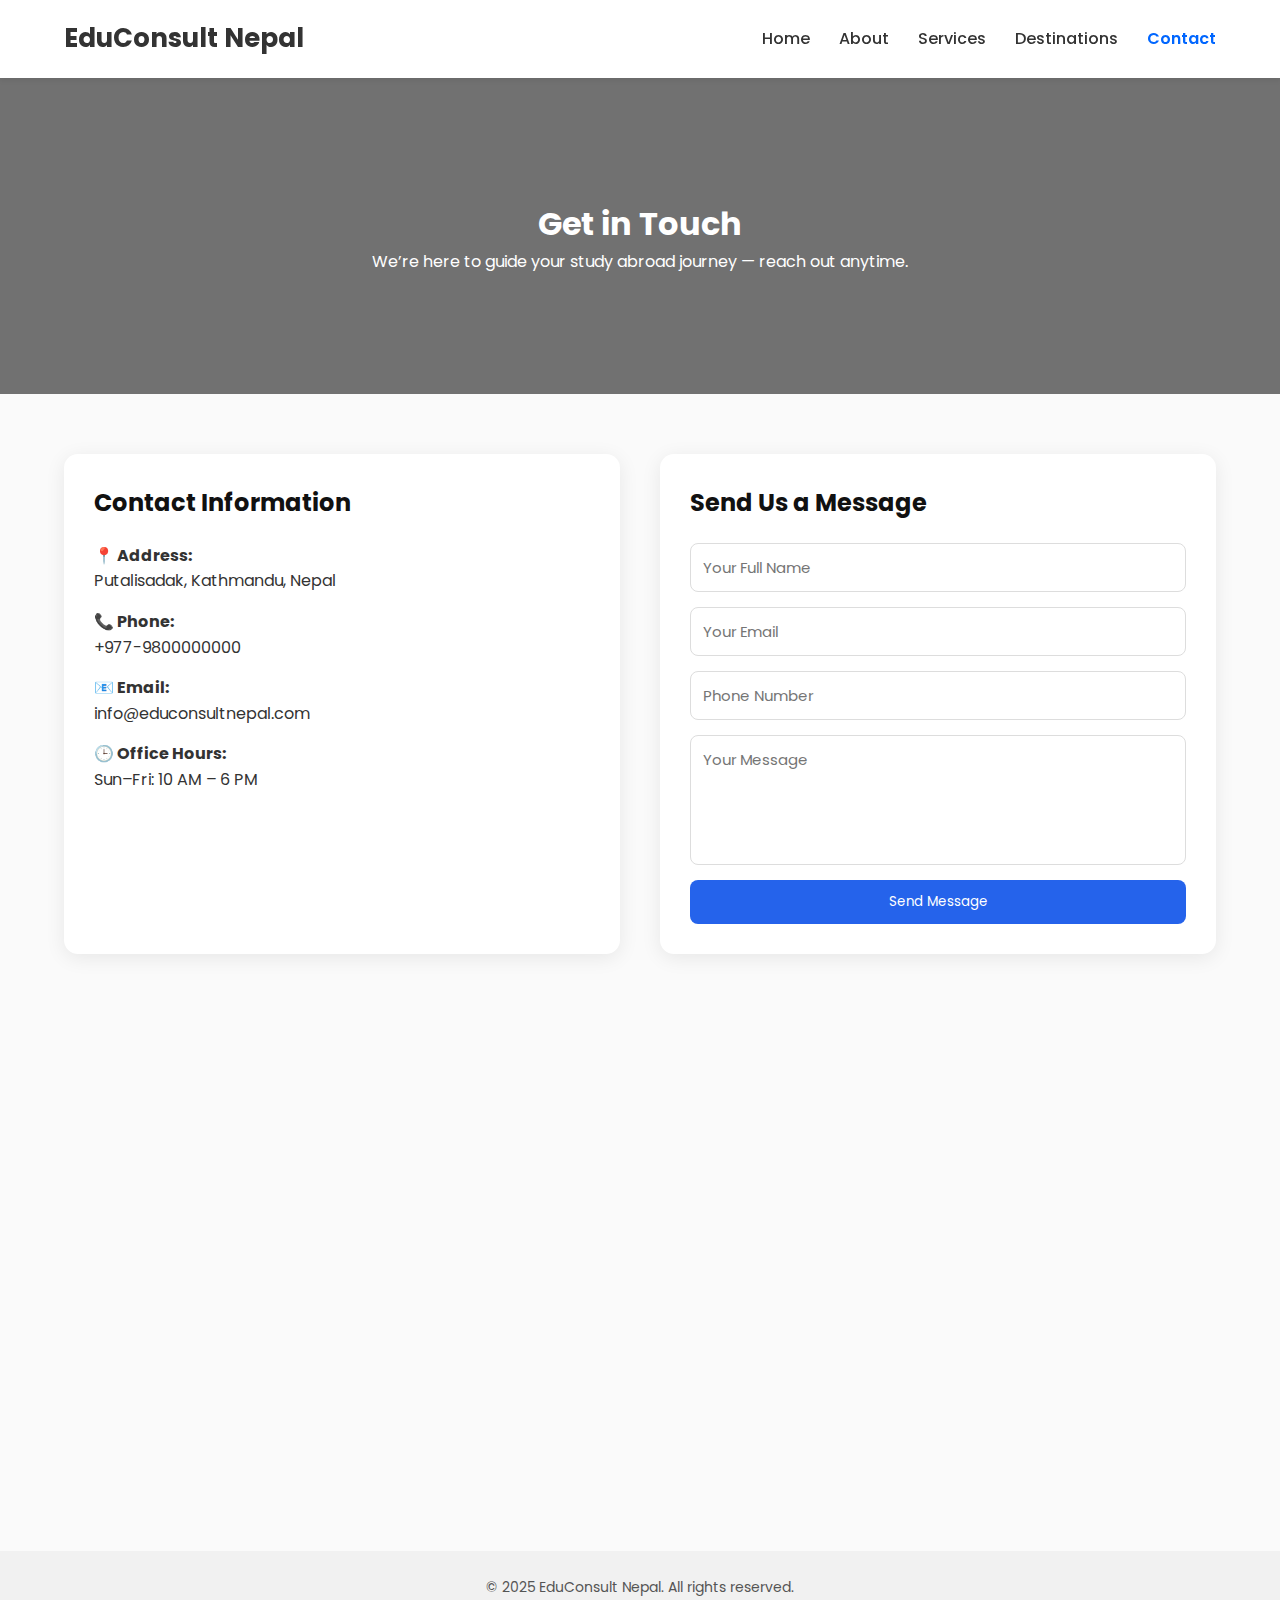
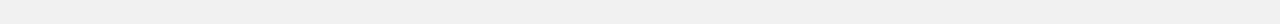
<file: contact.html>
<!DOCTYPE html>
<html lang="en">
  <head>
    <meta charset="UTF-8" />
    <meta name="viewport" content="width=device-width, initial-scale=1.0" />
    <title>Contact – EduConsult Nepal</title>
    <link rel="stylesheet" href="style.css" />
  </head>

  <body>
    <!-- Navbar -->
    <header>
      <div class="container nav-container">
        <h2 class="logo">EduConsult Nepal</h2>
        <nav>
          <a href="index.html">Home</a>
          <a href="about.html">About</a>
          <a href="services.html">Services</a>
          <a href="destination.html">Destinations</a>
          <a class="active" href="contact.html">Contact</a>
        </nav>
      </div>
    </header>

    <!-- Contact Hero -->
    <section class="contact-hero">
      <div class="container">
        <h1>Get in Touch</h1>
        <p>
          We’re here to guide your study abroad journey — reach out anytime.
        </p>
      </div>
    </section>

    <!-- Contact Section -->
    <section class="contact-section container">
      <div class="contact-info">
        <h2>Contact Information</h2>

        <p>
          <strong>📍 Address:</strong><br />
          Putalisadak, Kathmandu, Nepal
        </p>

        <p>
          <strong>📞 Phone:</strong><br />
          +977-9800000000
        </p>

        <p>
          <strong>📧 Email:</strong><br />
          info@educonsultnepal.com
        </p>

        <p>
          <strong>🕒 Office Hours:</strong><br />
          Sun–Fri: 10 AM – 6 PM
        </p>
      </div>

      <div class="contact-form">
        <h2>Send Us a Message</h2>

        <form>
          <input type="text" placeholder="Your Full Name" required />
          <input type="email" placeholder="Your Email" required />
          <input type="text" placeholder="Phone Number" required />
          <textarea placeholder="Your Message" required></textarea>
          <button type="submit">Send Message</button>
        </form>
      </div>
    </section>

    <!-- Google Map -->
    <section class="map-section">
      <iframe
        src="https://www.google.com/maps/embed?pb=!1m18!1m12!1m3!1d3532.137722733312!2d85.32714687465596!3d27.71201437619179!2m3!1f0!2f0!3f0!3m2!1i1024!2i768!4f13.1!3m3!1m2!1s0x39eb197e0d4a02f1%3A0xb150e6b0c2eec2a2!2sPutalisadak%2C%20Kathmandu!5e0!3m2!1sen!2snp!4v1700000000000"
        allowfullscreen=""
        loading="lazy"
      >
      </iframe>
    </section>

    <!-- Footer -->
    <footer>
      <p>© 2025 EduConsult Nepal. All rights reserved.</p>
    </footer>
  </body>
</html>
</file>
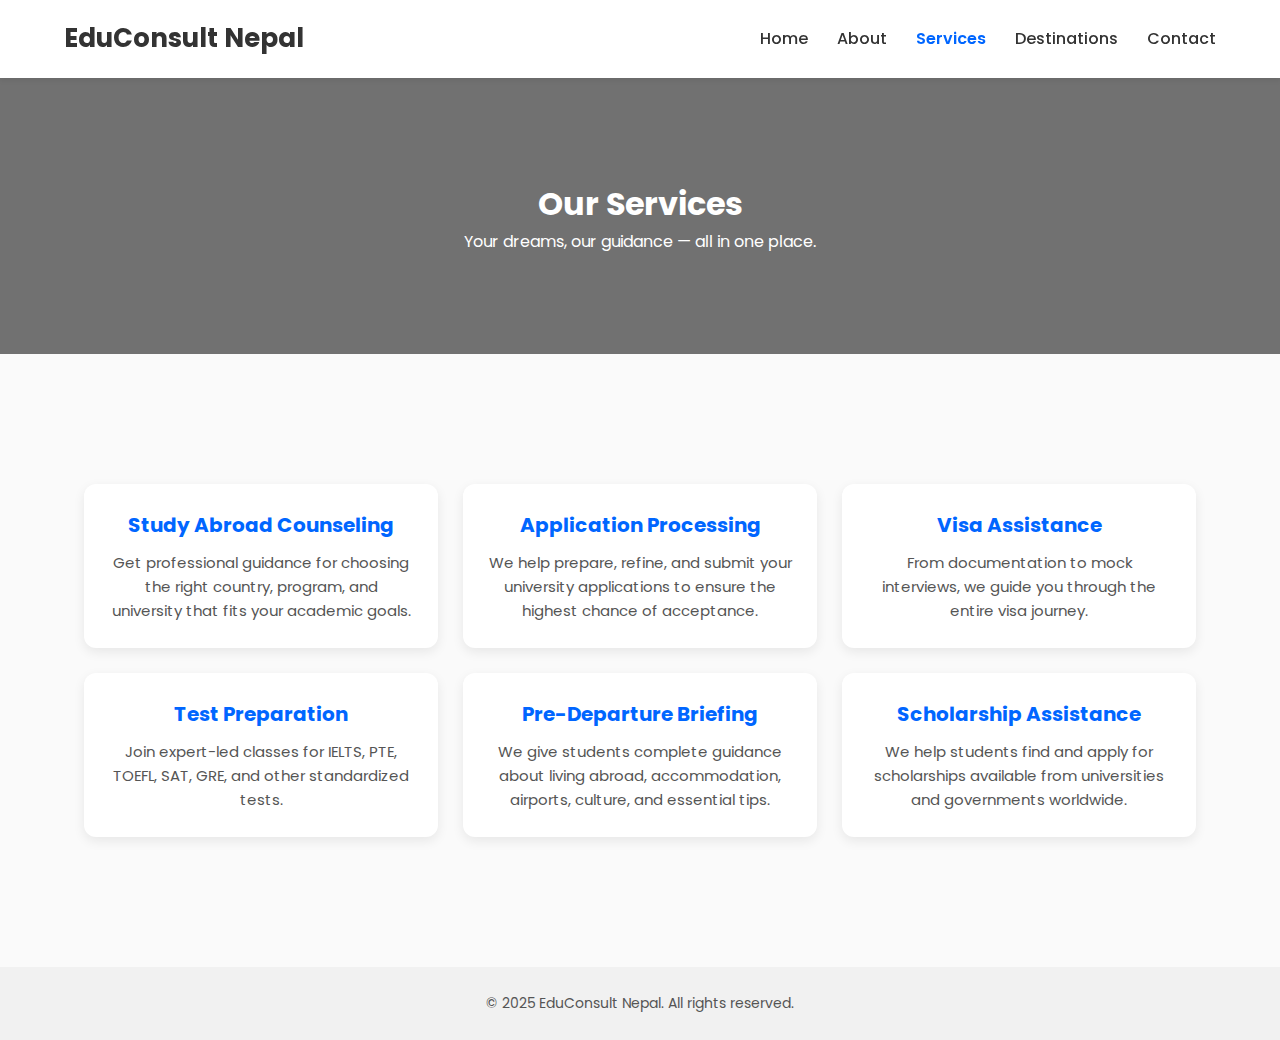
<file: services.html>
<!DOCTYPE html>
<html lang="en">
  <head>
    <meta charset="UTF-8" />
    <meta name="viewport" content="width=device-width, initial-scale=1.0" />
    <title>Services - EduConsult Nepal</title>
    <link rel="stylesheet" href="style.css" />
  </head>
  <body>
    <!-- Navbar -->
    <header>
      <div class="container nav-container">
        <h2 class="logo">EduConsult Nepal</h2>
        <nav>
          <a href="index.html">Home</a>
          <a href="about.html">About</a>
          <a class="active" href="services.html">Services</a>
          <a href="destination.html">Destinations</a>
          <a href="contact.html">Contact</a>
        </nav>
      </div>
    </header>

    <!-- Services Hero -->
    <section class="page-hero">
      <div class="container">
        <h1>Our Services</h1>
        <p>Your dreams, our guidance — all in one place.</p>
      </div>
    </section>

    <!-- Services Section -->
    <section class="services-page container">
      <div class="service-card">
        <h3>Study Abroad Counseling</h3>
        <p>
          Get professional guidance for choosing the right country, program, and
          university that fits your academic goals.
        </p>
      </div>

      <div class="service-card">
        <h3>Application Processing</h3>
        <p>
          We help prepare, refine, and submit your university applications to
          ensure the highest chance of acceptance.
        </p>
      </div>

      <div class="service-card">
        <h3>Visa Assistance</h3>
        <p>
          From documentation to mock interviews, we guide you through the entire
          visa journey.
        </p>
      </div>

      <div class="service-card">
        <h3>Test Preparation</h3>
        <p>
          Join expert-led classes for IELTS, PTE, TOEFL, SAT, GRE, and other
          standardized tests.
        </p>
      </div>

      <div class="service-card">
        <h3>Pre-Departure Briefing</h3>
        <p>
          We give students complete guidance about living abroad, accommodation,
          airports, culture, and essential tips.
        </p>
      </div>

      <div class="service-card">
        <h3>Scholarship Assistance</h3>
        <p>
          We help students find and apply for scholarships available from
          universities and governments worldwide.
        </p>
      </div>
    </section>

    <!-- Footer -->
    <footer>
      <p>© 2025 EduConsult Nepal. All rights reserved.</p>
    </footer>
  </body>
</html>
</file>
<file: style.css>
@import url("https://fonts.googleapis.com/css2?family=Poppins:wght@300;400;500;600;700&display=swap");

* {
  margin: 0;
  padding: 0;
  box-sizing: border-box;
  font-family: "Poppins", sans-serif;
}

body {
  background: #f8f9fa;
  color: #333;
}

/* NAVBAR */
header {
  background: #fff;
  box-shadow: 0 2px 8px rgba(0, 0, 0, 0.08);
}

.navbar {
  max-width: 1200px;
  margin: auto;
  padding: 18px 20px;
  display: flex;
  justify-content: space-between;
  align-items: center;
}

.logo {
  font-size: 26px;
  font-weight: 600;
}
.logo span {
  color: #007bff;
}

.nav-links {
  display: flex;
  gap: 25px;
  list-style: none;
}

.nav-links a {
  text-decoration: none;
  color: #333;
  font-weight: 500;
}
.nav-links a:hover {
  color: #007bff;
}

/* HERO */
.hero {
  max-width: 1200px;
  margin: 60px auto;
  padding: 20px;
  display: flex;
  align-items: center;
  gap: 50px;
}

.hero-text h1 {
  font-size: 3rem;
  font-weight: 700;
}
.hero-text p {
  margin: 15px 0;
  color: #555;
  max-width: 450px;
}

.cta-btn {
  display: inline-block;
  padding: 12px 25px;
  background: #007bff;
  color: #fff;
  border-radius: 6px;
  text-decoration: none;
  margin-top: 10px;
  font-weight: 600;
}
.cta-btn:hover {
  background: #0059cf;
}

.hero-img img {
  width: 100%;
  border-radius: 14px;
  box-shadow: 0 4px 20px rgba(0, 0, 0, 0.1);
}

/* SECTIONS */
section {
  padding: 70px 20px;
}

/* SERVICES */
.services h2,
.destinations h2,
.why-us h2,
.testimonials h2,
.contact-cta h2 {
  text-align: center;
  margin-bottom: 40px;
  font-size: 2.2rem;
}

.service-grid {
  display: grid;
  grid-template-columns: repeat(4, 1fr);
  gap: 25px;
  max-width: 1200px;
  margin: auto;
}

.service-card {
  background: #fff;
  padding: 25px;
  border-radius: 10px;
  text-align: center;
  box-shadow: 0 2px 12px rgba(0, 0, 0, 0.08);
}

/* DESTINATIONS */
.dest-grid {
  display: grid;
  grid-template-columns: repeat(4, 1fr);
  gap: 25px;
  max-width: 1200px;
  margin: auto;
}

.dest-card img {
  width: 100%;
  height: 180px;
  border-radius: 10px;
  object-fit: cover;
}
.dest-card h3 {
  text-align: center;
  margin-top: 10px;
}

/* WHY US */
.why-grid {
  max-width: 1000px;
  margin: auto;
  display: grid;
  grid-template-columns: repeat(3, 1fr);
  gap: 25px;
}

.why-box {
  background: #fff;
  padding: 25px;
  border-radius: 10px;
  box-shadow: 0 2px 12px rgba(0, 0, 0, 0.08);
  text-align: center;
}

/* TESTIMONIALS */
.testi-grid {
  max-width: 1000px;
  margin: auto;
  display: grid;
  grid-template-columns: repeat(3, 1fr);
  gap: 25px;
}

.testi-card {
  background: #fff;
  padding: 25px;
  border-radius: 10px;
  box-shadow: 0 2px 12px rgba(0, 0, 0, 0.08);
  font-style: italic;
}
.testi-card span {
  display: block;
  margin-top: 10px;
  color: #007bff;
  font-weight: 600;
}

/* CONTACT CTA */
.contact-cta {
  text-align: center;
  background: #e7f1ff;
}

.contact-cta p {
  margin: 10px 0 20px;
}

/* FOOTER */
footer {
  background: #111;
  color: #eee;
  text-align: center;
  padding: 20px;
}

/* RESPONSIVE */
@media (max-width: 900px) {
  .hero {
    flex-direction: column-reverse;
    text-align: center;
  }

  .service-grid,
  .dest-grid,
  .why-grid,
  .testi-grid {
    grid-template-columns: 1fr 1fr;
  }
}

@media (max-width: 600px) {
  .service-grid,
  .dest-grid,
  .why-grid,
  .testi-grid {
    grid-template-columns: 1fr;
  }

  .nav-links {
    display: none; /* later we can add hamburger menu */
  }
}

/* ABOUT PAGE */
.about-hero {
  background: url("https://images.unsplash.com/photo-1522071820081-009f0129c71c?w=1500")
    center/cover;
  padding: 120px 20px;
  text-align: center;
  color: #fff;
}

.about-hero-text h1 {
  font-size: 3rem;
  font-weight: 700;
}

.about-section {
  padding: 70px 20px;
}

.about-container {
  max-width: 1200px;
  margin: auto;
  display: flex;
  align-items: center;
  gap: 40px;
}

.about-left h2 {
  font-size: 2rem;
  margin-bottom: 15px;
}

.about-left p {
  margin-bottom: 12px;
  color: #444;
  line-height: 1.7;
}

.about-right img {
  width: 100%;
  border-radius: 12px;
  box-shadow: 0 4px 20px rgba(0, 0, 0, 0.1);
}

/* Mission & Vision */
.mission {
  background: #eef5ff;
  padding: 80px 20px;
  text-align: center;
}

.mission-grid {
  max-width: 1000px;
  margin: 40px auto 0;
  display: grid;
  grid-template-columns: 1fr 1fr;
  gap: 25px;
}

.mission-box {
  background: #fff;
  padding: 30px;
  border-radius: 12px;
  box-shadow: 0 3px 12px rgba(0, 0, 0, 0.08);
}

/* Responsive About Page */
@media (max-width: 900px) {
  .about-container {
    flex-direction: column;
    text-align: center;
  }

  .mission-grid {
    grid-template-columns: 1fr;
  }
}

/* SERVICES PAGE */ /* ====== Global Reset ====== */
* {
  margin: 0;
  padding: 0;
  box-sizing: border-box;
  font-family: "Poppins", sans-serif;
}

body {
  background: #fafafa;
  color: #333;
  line-height: 1.6;
}

/* ====== Container ====== */
.container {
  width: 90%;
  max-width: 1200px;
  margin: auto;
}

/* ====== Navbar ====== */
header {
  background: white;
  padding: 18px 0;
  box-shadow: 0 2px 6px rgba(0, 0, 0, 0.08);
  position: sticky;
  top: 0;
  z-index: 100;
}

.nav-container {
  display: flex;
  justify-content: space-between;
  align-items: center;
}

.logo {
  font-size: 26px;
  font-weight: 700;
  color: #333;
}

nav a {
  margin-left: 25px;
  text-decoration: none;
  color: #333;
  font-weight: 500;
  transition: 0.3s ease-in-out;
}

nav a:hover {
  color: #0066ff;
}

nav a.active {
  color: #0066ff;
  font-weight: 600;
}

.page-hero {
  position: relative;
  background: url("https://images.unsplash.com/photo-1523050854058-8df90110c9f1?auto=format&fit=crop&w=1350&q=80")
    center/cover no-repeat;
  padding: 100px 0;
  text-align: center;
  color: white;
}

/* Dark overlay */
.page-hero::before {
  content: "";
  position: absolute;
  top: 0;
  left: 0;
  width: 100%;
  height: 100%;
  background: rgba(0, 0, 0, 0.55); /* adjust darkness */
  z-index: 1;
}

/* Bring text above overlay */
.page-hero h1,
.page-hero p {
  position: relative;
  z-index: 2;
}

/* ====== Services Page ====== */
.services-page {
  display: grid;
  grid-template-columns: repeat(auto-fit, minmax(280px, 1fr));
  gap: 25px;
  margin: 60px auto;
}

.service-card {
  background: white;
  padding: 25px;
  border-radius: 12px;
  box-shadow: 0 4px 12px rgba(0, 0, 0, 0.08);
  transition: 0.3s ease;
}

.service-card:hover {
  transform: translateY(-5px);
  box-shadow: 0 6px 16px rgba(0, 0, 0, 0.12);
}

.service-card h3 {
  font-size: 20px;
  font-weight: 700;
  color: #0066ff;
  margin-bottom: 10px;
}

.service-card p {
  color: #555;
  font-size: 15px;
}

/* ====== Footer ====== */
footer {
  text-align: center;
  padding: 25px 0;
  margin-top: 60px;
  background: #f1f1f1;
  color: #555;
  font-size: 14px;
}

/* contact page */
/* Contact Hero */
.contact-hero {
  position: relative;
  background: url("https://images.unsplash.com/photo-1529070538774-1843cb3265df?auto=format&fit=crop&w=1350&q=80")
    center/cover no-repeat;
  padding: 120px 0;
  text-align: center;
  color: white;
}

.contact-hero::before {
  content: "";
  position: absolute;
  top: 0;
  left: 0;
  height: 100%;
  width: 100%;
  background: rgba(0, 0, 0, 0.55);
  z-index: 1;
}

.contact-hero h1,
.contact-hero p {
  position: relative;
  z-index: 2;
}

/* Contact Section */
.contact-section {
  display: grid;
  grid-template-columns: 1fr 1fr;
  gap: 40px;
  padding: 60px 0;
}

.contact-info,
.contact-form {
  background: #fff;
  padding: 30px;
  border-radius: 14px;
  box-shadow: 0 4px 20px rgba(0, 0, 0, 0.08);
}

.contact-info h2,
.contact-form h2 {
  margin-bottom: 20px;
  color: #111;
}

.contact-info p {
  margin-bottom: 15px;
  line-height: 1.6;
}

/* Form Styling */
.contact-form form {
  display: flex;
  flex-direction: column;
  gap: 15px;
}

.contact-form input,
.contact-form textarea {
  width: 100%;
  padding: 12px;
  border-radius: 8px;
  border: 1px solid #ddd;
  font-size: 15px;
}

.contact-form textarea {
  height: 130px;
  resize: none;
}

.contact-form button {
  padding: 12px;
  border: none;
  background: #2563eb;
  color: #fff;
  border-radius: 8px;
  cursor: pointer;
  transition: 0.2s;
}

.contact-form button:hover {
  background: #1e4ecf;
}

/* Google Map */
.map-section iframe {
  width: 100%;
  height: 350px;
  border: none;
  margin-top: -20px;
}

/* Make Responsive */
@media (max-width: 850px) {
  .contact-section {
    grid-template-columns: 1fr;
  }
}
</file>
